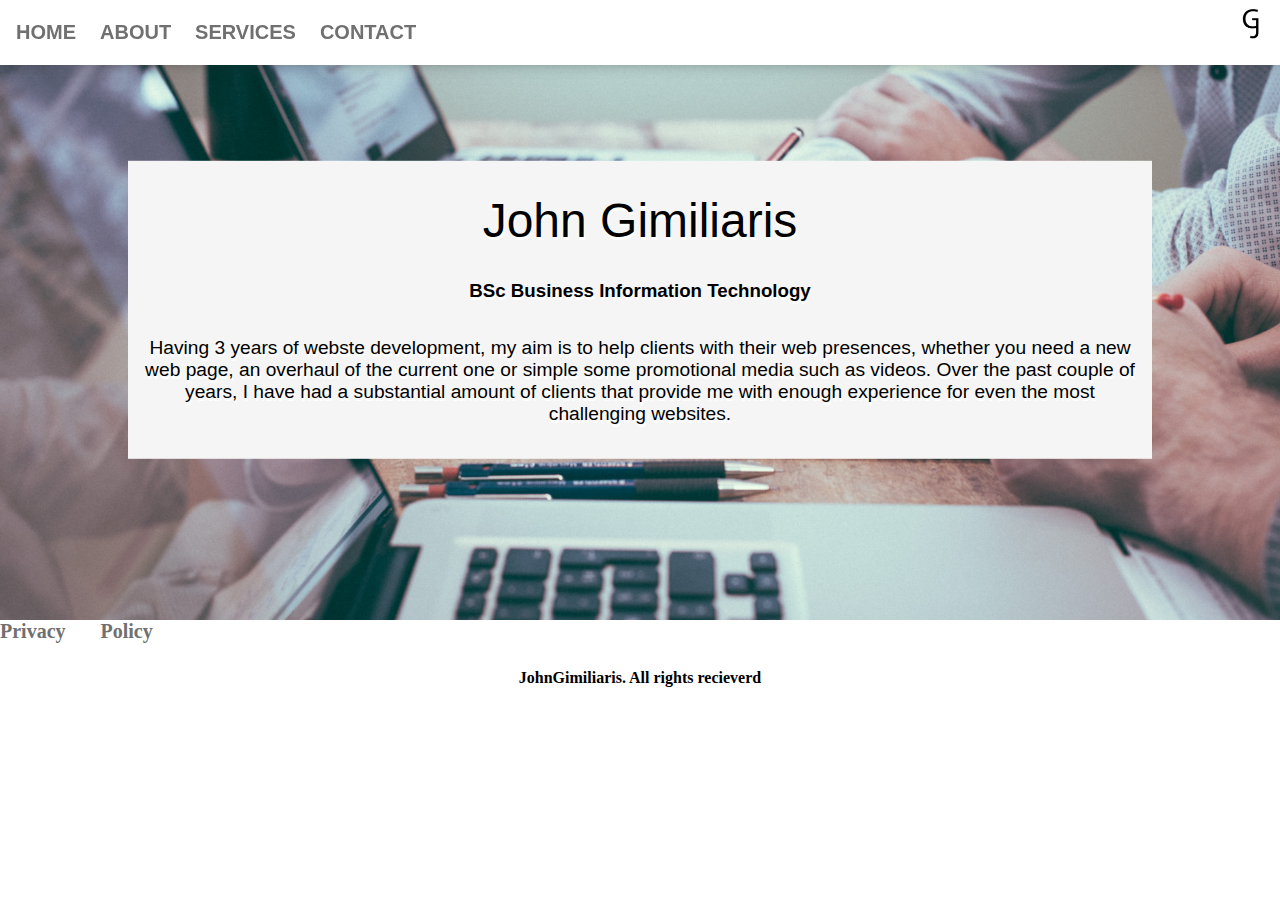
<file: about/about.html>
<!DOCTYPE html>
<html lang="en">

<head>
    <meta charset="UTF-8">
    <meta name="viewport" content="width=device-width, initial-scale=1.0">
    <link rel="stylesheet" href="aboutStyle.css">
    <title>About| John Gimiliaris| Web Services</title>
</head>

<body>

    <nav>
        <img src="/Images/logoTempt.png" alt="logo">
        <ul>
            <li><a href="../home/index.html">HOME</a></li>
            <li><a href="about/about.html">ABOUT</a></li>
            <li><a href="../services/services.html">SERVICES</a></li>
            <li><a href="../contact/contact.html">CONTACT</a></li>
        </ul>
    </nav>


    <div id="wrapper">
        <div id="johnBg">

            <img src="../Images/johnInfo.jpg" alt="">



            <div id="JohnInfoBox">

                <h1>John Gimiliaris</h1>

                <h3>BSc Business Information Technology</h3>
                <p>Having 3 years of webste development, my aim is to help clients with their web presences, whether you
                    need a new web page, an overhaul of the current one or simple some promotional media such as videos.
                    Over the past couple of years, I have had a substantial amount of clients that provide me with
                    enough experience for even the most challenging websites.
                </p>


            </div>
            <!--johninfobox end-->
        </div>

        <a href="privacyp.html">Privacy Policy</a>



    </div>
    <!--wrapper-->

    <div id="footer">
        <h4>JohnGimiliaris. All rights recieverd</h4>
    </div>


</body>

</html>
</file>
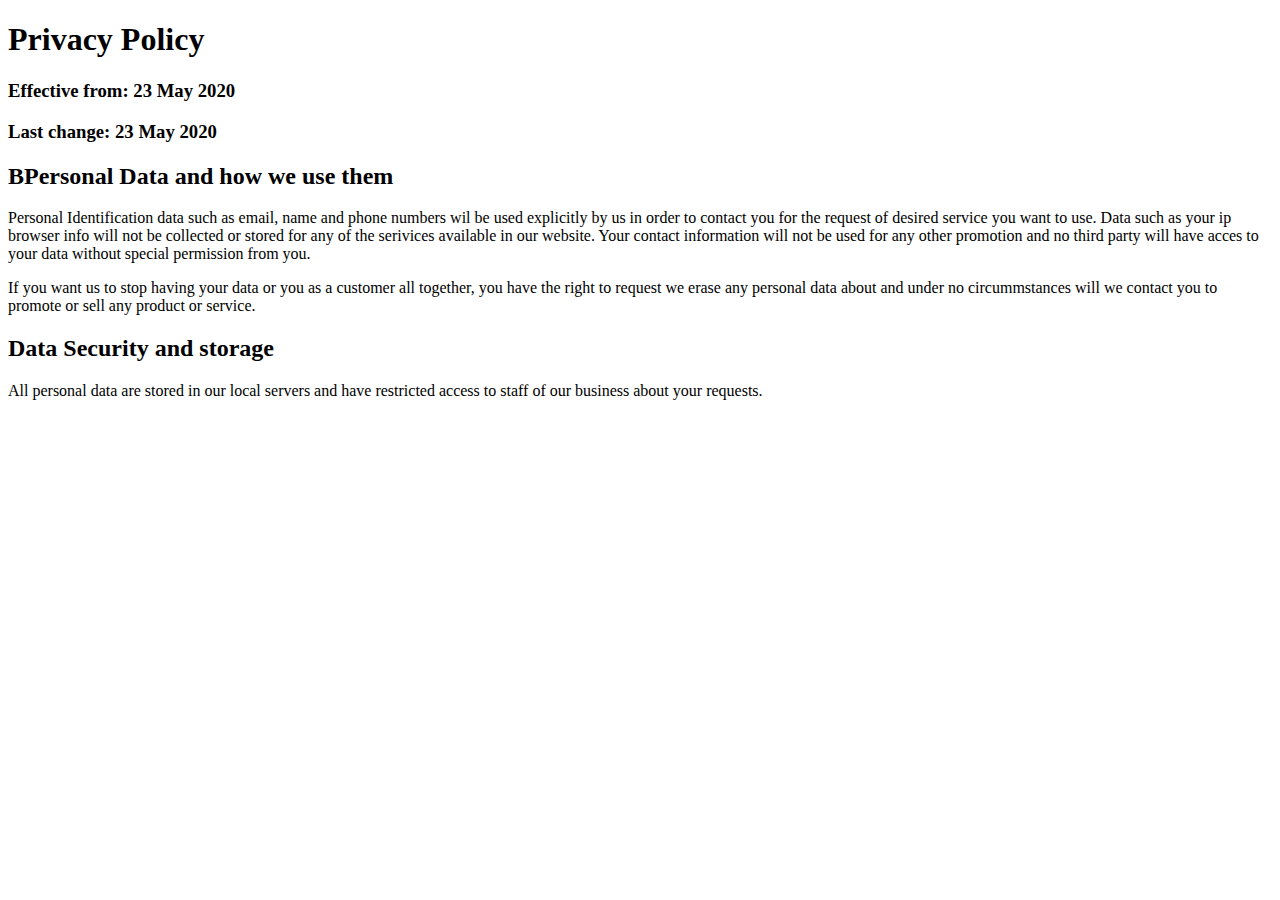
<file: about/privacyp.html>
<!DOCTYPE html>
<html lang="en">
<head>
    <meta charset="UTF-8">
    <meta name="viewport" content="width=device-width, initial-scale=1.0">
    <title>John Gimiliari| Privacy Policy</title>
</head>
<body>

    <h1>Privacy Policy</h1>

    <h3>Effective from: 23 May 2020</h3>
    <h3>Last change: 23 May 2020</h3>

    <h2>BPersonal Data and how we use them</h2>
    <p>Personal Identification data such as email, name and phone numbers wil be used explicitly by us in order to contact you for the request of desired service you want to use. 
        Data such as your ip browser info will not be collected or stored for any of the serivices available in our website.
        Your contact information will not be used for any other promotion and no third party will have acces to your data without special permission from you.
    </p>
    




    
    <p>If you want us to stop having your data or you as a customer all together, you have the right to request we erase any personal data about and under no circummstances will we contact you  to promote or sell any product or service.</p>


    <h2>Data Security and storage</h2>
    <p>All personal data are stored in our local servers and have restricted access to staff of our business about your requests.</p>

</body>
</html>
</file>
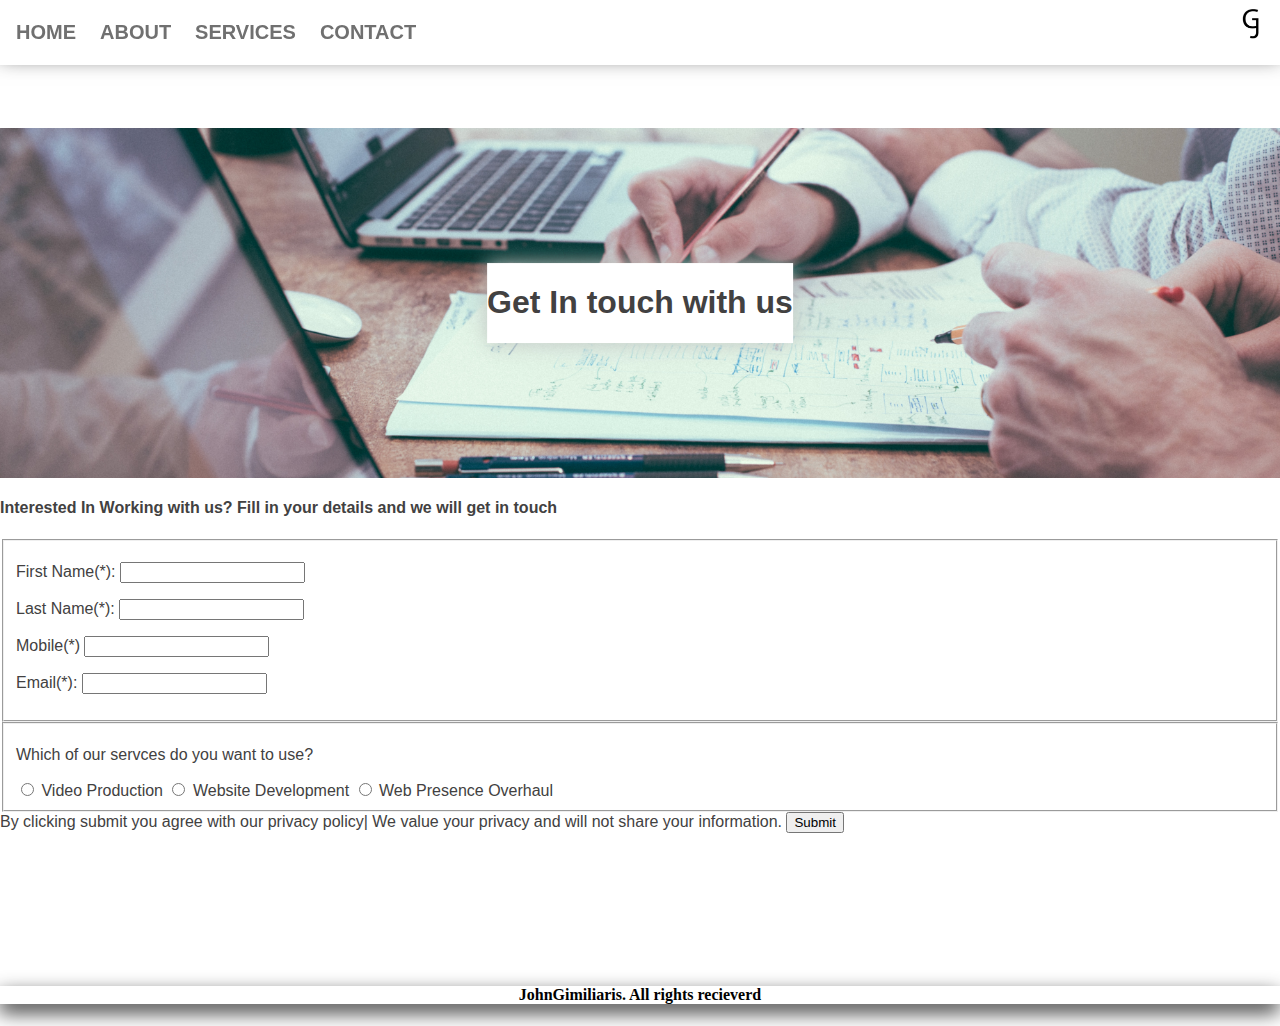
<file: contact/contact.html>
<!DOCTYPE html>
<html lang="en">
<head>
    <meta charset="UTF-8">
    <meta name="viewport" content="width=device-width, initial-scale=1.0">
    <link rel="stylesheet" href="contactStyle.css">
    <title>Contact Us | John Gimiliaris</title>
    <script src='main.js'></script>
</head>
<body onload="main()">
    <nav>
        <img src="/Images/logoTempt.png" alt="logo">
        <ul>
            <li><a href="../home/index.html">HOME</a></li>
            <li><a href="../about/about.html">ABOUT</a></li>
            <li><a href="../services/services.html">SERVICES</a></li>
            <li><a href="contact.html">CONTACT</a></li>
        </ul>
    </nav>

    <div id="wrapper">
        
        <div id="landing">
            
            <img src="../Images/johnInfo.jpg" alt="">



            <div id="title">
                <h1>Get In touch with us</h1>
            </div>

            
           

        </div>

        <h4>Interested In Working with us? Fill in your details and we will get in touch </h4>
    
        <form id= 'ContactForm' action = 'http://google.com' method = 'get' >
            
            <!-- Personal Information  -->
            <fieldset>
        

                <p><label> First Name(*): </label> <input type="text" id='fname' name="first_name" ></p>
                <p id="fnameError" class = "Error" style="display:none; color:red">Please Enter Valid First Name</p>
                <p><label> Last Name(*):   </label> <input type="text" id='lname' name="last_name"></p>
                <p id="lnameError" class = "Error" style="display:none; color:red"> Please Enter Valid Last Name</p>
                <p><label>Mobile(*) </label> <input type="text" id='phone' name="phone1"></p>
                <p id="phoneError" class = "Error" style="display:none; color:red"> Please Enter Valid Phone Number</p>
                <p><label> Email(*): </label> <input type="text" id = 'email' name="address_1" ></p>
                <p id="emailError" class = "Error" style="display:none; color:red"> Please Enter Valid Email</p>
            </fieldset>
                
            <fieldset>
                <p><label> Which of our servces do you want to use?</label></p>
                
                <input type="radio" name="service" id = 'VidProd' value="video"> Video Production
                <input type="radio" name="service" id = 'WebDev' value="website"> Website Development
                <input type="radio" name="service" id = 'WbPres' value="web_presence"> Web Presence Overhaul
                <p id='typeError' class = "Error" style="display:none; color:red"> Please Select one of the options</p>

            </fieldset>
                
            <!--  Declaration  -->     
                
                <label> By clicking submit you agree with our privacy policy| We value your privacy and will not share your information.</label>  
                <input type="Submit" > 
        </form>   
        
    </div>


    <div id="footer">
        <h4>JohnGimiliaris. All rights recieverd</h4>
    </div>
    
</body>
</html>
</file>
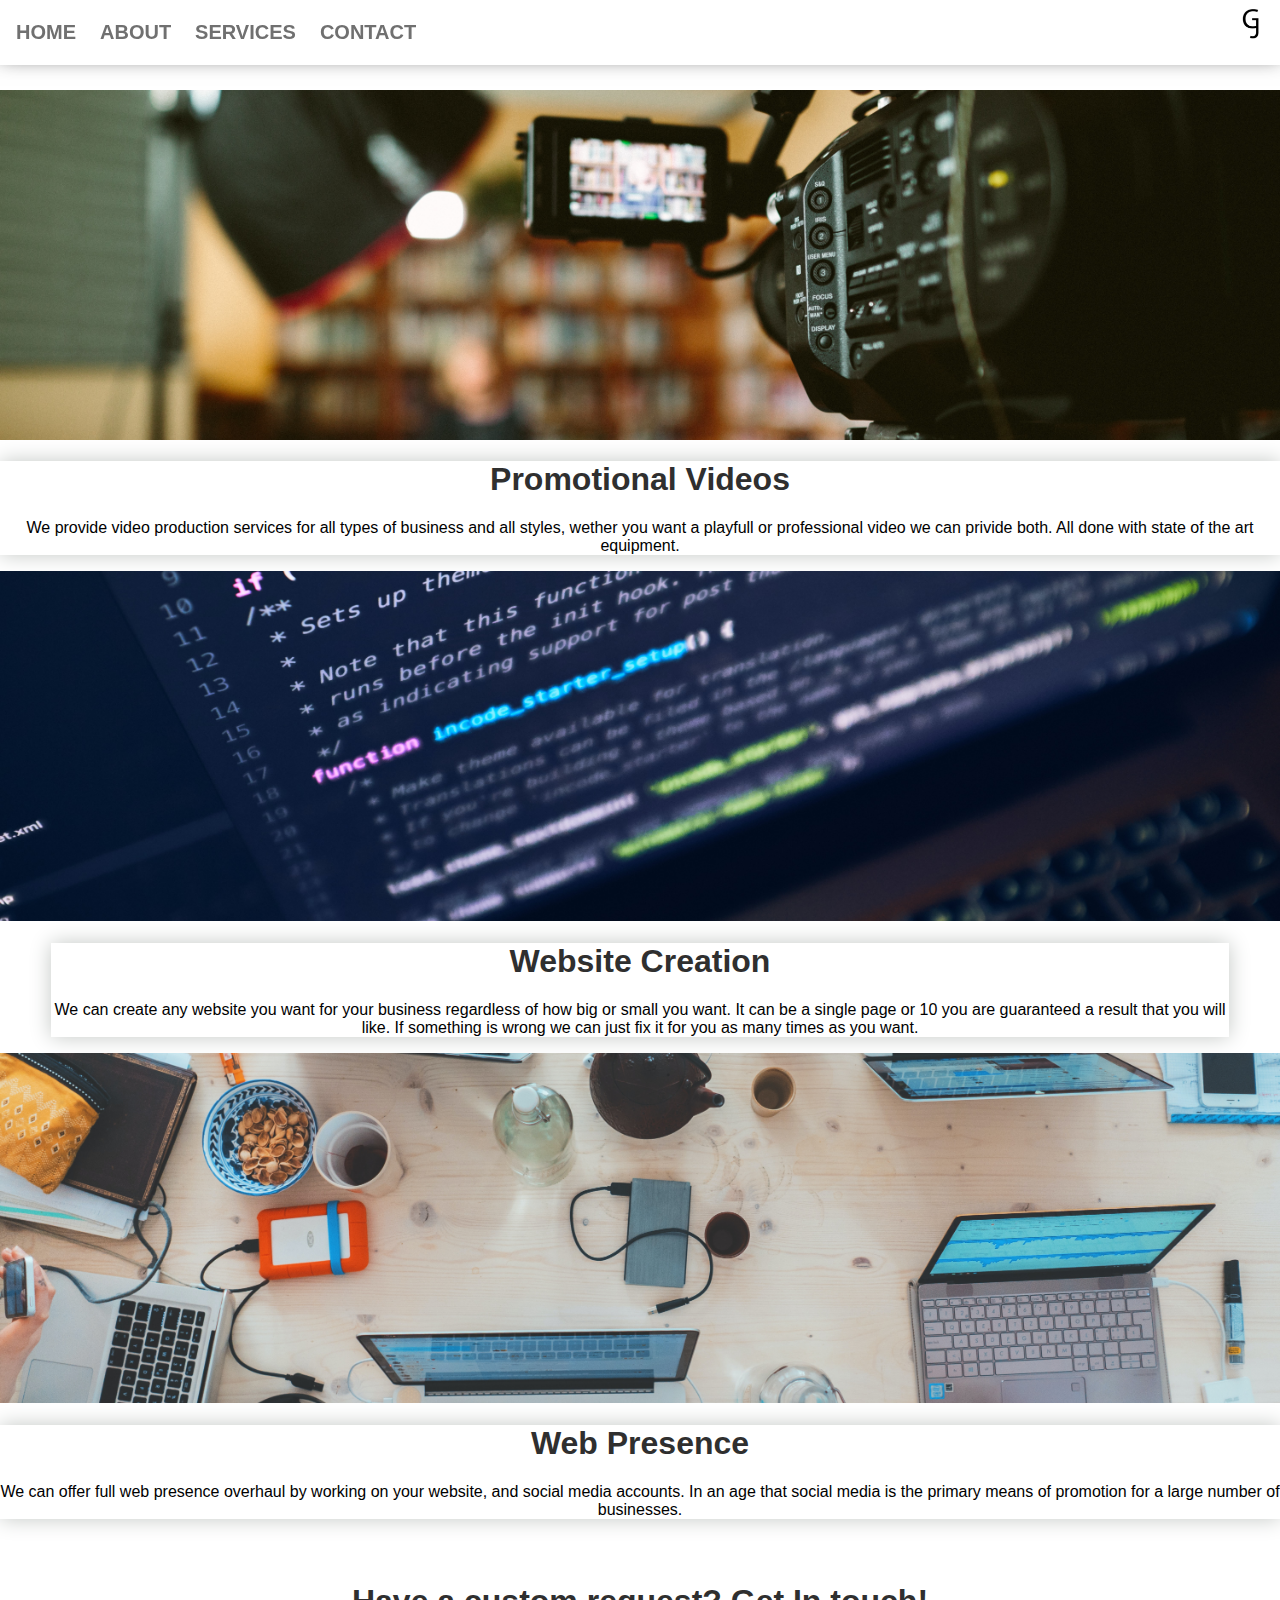
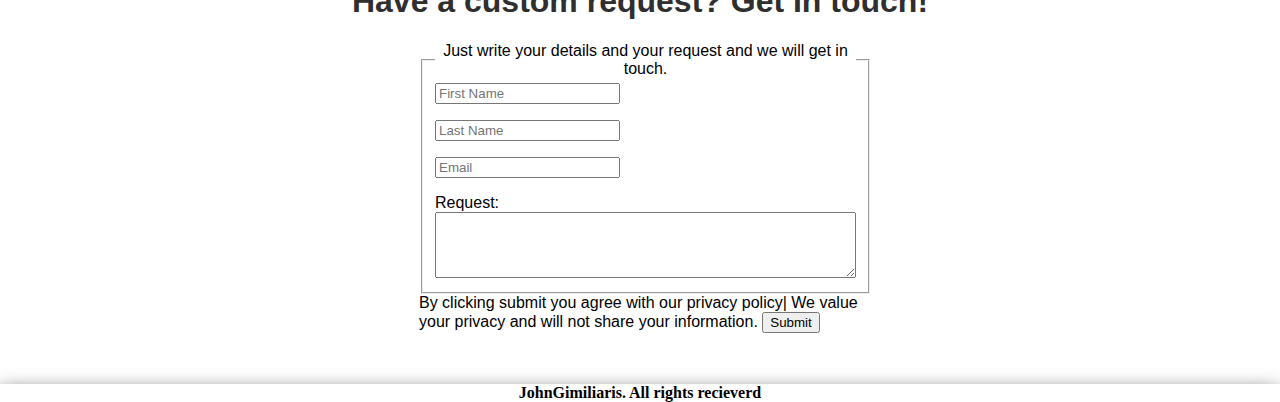
<file: services/services.html>
<!DOCTYPE html>
<html lang="en">

<head>
    <meta charset="UTF-8">
    <meta name="viewport" content="width=device-width, initial-scale=1.0">
    <link rel="stylesheet" href="servicesStyle.css">
    <title>Services | John Gimiliaris</title>
    <script src="main.js"></script>
</head>

<body onload="main()">
    <nav>
        <img src="/Images/logoTempt.png" alt="logo">
        <ul>
            <li><a href="../home/index.html">HOME</a></li>
            <li><a href="../about/about.html">ABOUT</a></li>
            <li><a href="services.html">SERVICES</a></li>
            <li><a href="../contact/contact.html">CONTACT</a></li>
        </ul>
    </nav>

    <div id="wrapper">
        <img src="../Images/vidprod.jpg" alt="Video Produciton Services, camera shown.">



        <section id="video">
            <H1>Promotional Videos</H1>
            <p>We provide video production services for all types of business and all styles, wether you want a playfull
                or professional video we can privide both. All done with state of the art equipment.</p>
        </section>

        <img src="../Images/webdev.jpg" alt="Web Presence Image.">

        <section id="Websites">
            <h1>Website Creation</h1>
            <p>We can create any website you want for your business regardless of how big or small you want. It can be a
                single page or 10 you are guaranteed a result that you will like. If something is wrong we can just fix
                it for you as many times as you want.</p>
        </section>

        <img src="../Images/webpres.jpg" alt="Web Presence Overhaul.">

        <section id="WebPresence">
            <h1>Web Presence</h1>
            <p>
                We can offer full web presence overhaul by working on your website, and social media accounts. In an age
                that social media is the primary means of promotion for a large number of businesses.
            </p>
        </section>

        <div id="form">
            <h1>Have a custom request? Get In touch!</h1>

            <form id="CustomRequest"  action="http://google.com" method="get">

                <fieldset>
                    <legend>Just write your details and your request and we will get in touch.</legend>

                    <input type="text" placeholder = "First Name" id='fname' name="first_name" ></p>
                    <p id="fnameError" class = "Error" style="display:none; color:red">Please Enter Valid First Name</p>
                    <input type="text" placeholder = "Last Name"  id='lname' name="last_name"></p>
                    <p id="lnameError" class = "Error" style="display:none; color:red"> Please Enter Valid Last Name</p>
                    <input type="text" placeholder = "Email"  id='email' name="email"></p>
                    <p id="emailError" class = "Error" style="display:none; color:red"> Please Enter Valid Email</p>

                    <label for="clientReq">Request:</label>

                    <textarea id="request" rows="4" cols="50">

                    </textarea>
                </fieldset>

                <!-- Submit button -->
                <label> By clicking submit you agree with our privacy policy| We value your privacy and will not share your information.</label>  
                <input type="submit">
            </form>
        </div>

    </div>


    <div id="footer">
        <h4>JohnGimiliaris. All rights recieverd</h4>
    </div>


</body>

</html>
</file>
<file: about/aboutStyle.css>
body{
    padding: 0;
    margin:0px;
 }

 /*Nav Bar Styling*/

 nav{
   box-shadow: 0px -9px 20px 0px #2f2f2f;
   position:fixed;
   top:0;
   width: 100%;
   background-color: white;
   z-index: 9999;


 }

 nav img{
    display: inline-block;
    height:40px;
    /*position:absolute;
    left: 90*%;*/
    float:right;
    padding-right:1em;
    padding-top: 5px;
    padding-bottom: 5px;



 }

 a{
    color: #707070;
    font-weight: 600;
    text-decoration: none;
    font-size: 20px;
    word-spacing: 30px;
 }

 nav ul li{
     
     font-family: Arial, Helvsetica, sans-serif;
     display: inline-block;
 

     align-items: center;
     padding-right: 20px;
 }
 nav ul li a:hover{

   color:black;

 }

 nav ul{
    padding: 0%;
    width:421px;
    padding-left:1em;
    padding-top: 5px;
    padding-bottom: 5px;

 }
 /*Nav Bar Style END*/



#wrapper a{
   text-align: center;
}
 #johnBg{
   position: relative;
   color: balck;
   text-align: center;
}

#JohnInfoBox{
   width: 80%;
   background-color: whitesmoke;

   text-shadow: 0.0625rem 0.1875rem white;


   position: absolute;
   text-align: center;
   top: 50%;
   left: 50%;
   transform: translate(-50%, -50%);
   font-family: Arial, Helvsetica, -apple-system, BlinkMacSystemFont, 'Segoe UI', Roboto, Oxygen, Ubuntu, Cantarell, 'Open Sans', 'Helvetica Neue', sans-serif
}
#JohnInfoBox h1{
   font-size: 3rem;
   font-weight: 200;
}
#JohnInfoBox p{
   font-size: 1.2rem;
   padding: 1.5%;
}

img[src='../Images/johnInfo.jpg']{
   width: 100%;
   height: 620px;
   display: block;
   object-fit: cover;
}




 #footer{
   text-align: center;
   bottom: 0%;
   margin-top: 2%;


}

#footer h4{
   margin:0 auto;
   text-align: center;
}
</file>
<file: contact/contactStyle.css>
body{
    padding: 0;
    margin:0px;
 }

 /*Nav Bar Styling*/

 nav{
   box-shadow: 0px -9px 20px 0px #2f2f2f;
   position:fixed;
   top:0;
   width: 100%;
   background-color: white;


 }

 nav img{
    display: inline-block;
    height:40px;
    /*position:absolute;
    left: 90*%;*/
    float:right;
    padding-right:1em;
    padding-top: 5px;
    padding-bottom: 5px;



 }

 a{
    color: #707070;
    font-weight: 600;
    text-decoration: none;
    font-size: 20px;
    word-spacing: 30px;
 }

 nav ul li{
     
     font-family: Arial, Helvsetica, sans-serif;
     display: inline-block;
 

     align-items: center;
     padding-right: 20px;
 }
 nav ul li a:hover{

   color:black;

 }

 nav ul{
    padding: 0%;
    width:421px;
    padding-left:1em;
    padding-top: 5px;
    padding-bottom: 5px;

 }
 /*Nav Bar Style END*/

 #wrapper{
   margin-top: 10%;
   font-family: Arial, Helvsetica, sans-serif;
   color: #424141;

 }

 #landing{
   position: relative;

   text-align: center;
}

 img[src='../Images/johnInfo.jpg']{
   width: 100%;
   height: 350px;
   display: block;
   object-fit: cover;
}

#title{
   position: absolute;
   text-align: center;
   top: 50%;
   left: 50%;
   transform: translate(-50%, -50%);
   background-color: white;
   box-shadow: 0 0 20px #c3c7c4;
}


#survey{
   width: 450px;
}

#survey legend{
   text-align: center;

}


#survey input[type="text"],[type="email"]{
   float: right;
}

textarea{
   float: right;
}


#footer{
   text-align: center;
   box-shadow: -1px 8px 20px #2f2f2f;
   margin-top: 12%;
}
</file>
<file: services/servicesStyle.css>
body{
    padding: 0;
    margin:0px;
 }

 /*Nav Bar Style*/

 nav{
   box-shadow: 0px -9px 20px 0px #2f2f2f;
   position:fixed;
   top:0;
   width: 100%;
   z-index: 9999;
   background-color: white;


 }

 nav img{
    display: inline-block;
    height:40px;
    /*position:absolute;
    left: 90*%;*/
    float:right;
    padding-right:1em;
    padding-top: 5px;
    padding-bottom: 5px;



 }

 a{
    color: #707070;
    font-weight: 600;
    text-decoration: none;
    font-size: 20px;
    word-spacing: 30px;
 }

 nav ul li{
     
     font-family: Arial, Helvsetica, sans-serif;
     display: inline-block;
 

     align-items: center;
     padding-right: 20px;
 }
 nav ul li a:hover{

   color:black;

 }

 nav ul{
    padding: 0%;
    width:421px;
    padding-left:1em;
    padding-top: 5px;
    padding-bottom: 5px;

 }
/*Nav Bar Style END*/

#wrapper{
   margin-top:7%;

 
}

section{
   font-family: Arial, Helvsetica, sans-serif;
   margin: 0 auto;


   text-align: center;
   box-shadow: 0 0 20px #c3c7c4;

}

#wrapper img{
   width: 100%;
   height: 350px;
   display: block;
   object-fit: cover;
}

section h1{
   color: #2f2f2f;
}

#form{
   margin-top: 5%;
}
#form h1{
   text-align: center;
   font-family: Arial, Helvsetica, sans-serif;
   color: #2f2f2f;

}

#Websites{
   margin-left: 4%;
   margin-right: 4%;
}

#CustomRequest legend{
   text-align: center;

}


#CustomRequest{
   font-family: Arial, Helvsetica, sans-serif;
   width:442px;
   margin: 0 auto;
   

}

#footer{
   text-align: center;
   box-shadow: -1px 8px 20px #2f2f2f;
   margin-top: 4%;
}

#footer h4{
   margin:0 auto;
}
</file>
